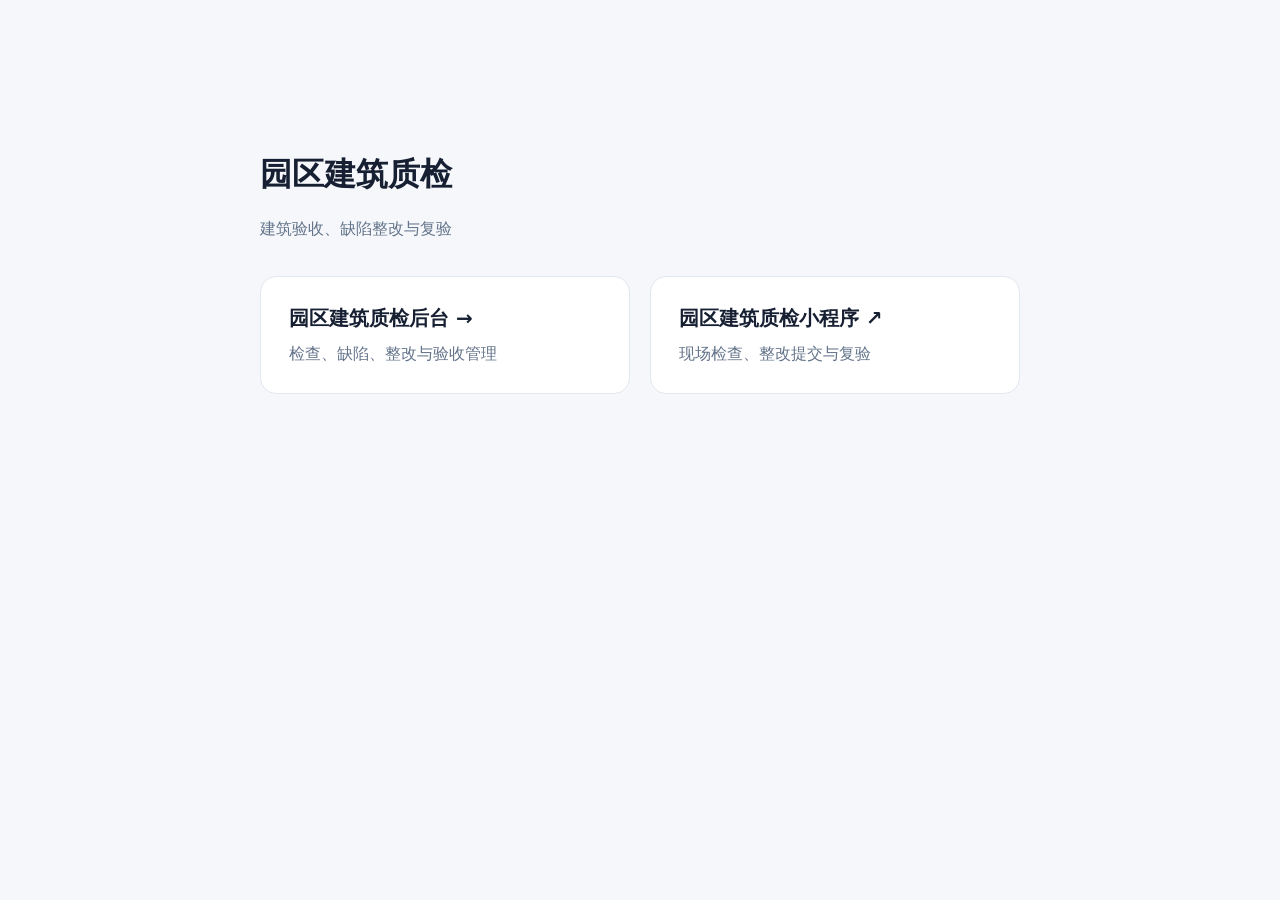
<file: index.html>
<!doctype html><html lang="zh-CN"><head><meta charset="utf-8"><meta name="viewport" content="width=device-width,initial-scale=1"><title>园区建筑质检</title><style>body{margin:0;background:#f5f7fa;color:#172033;font:16px system-ui}main{max-width:760px;margin:12vh auto;padding:24px}h1{font-size:32px}p{color:#64748b}section{display:grid;grid-template-columns:repeat(auto-fit,minmax(240px,1fr));gap:20px;margin-top:36px}a{display:block;padding:28px;border:1px solid #e2e8f0;border-radius:16px;background:white;color:inherit;text-decoration:none}a:hover{border-color:#2563eb}strong{font-size:20px}span{display:block;color:#64748b;margin-top:12px}</style></head><body><main><h1>园区建筑质检</h1><p>建筑验收、缺陷整改与复验</p><section><a href="./admin/"><strong>园区建筑质检后台 →</strong><span>检查、缺陷、整改与验收管理</span></a><a href="./mobile/" target="_blank" rel="noopener"><strong>园区建筑质检小程序 ↗</strong><span>现场检查、整改提交与复验</span></a></section></main></body></html>
</file>
